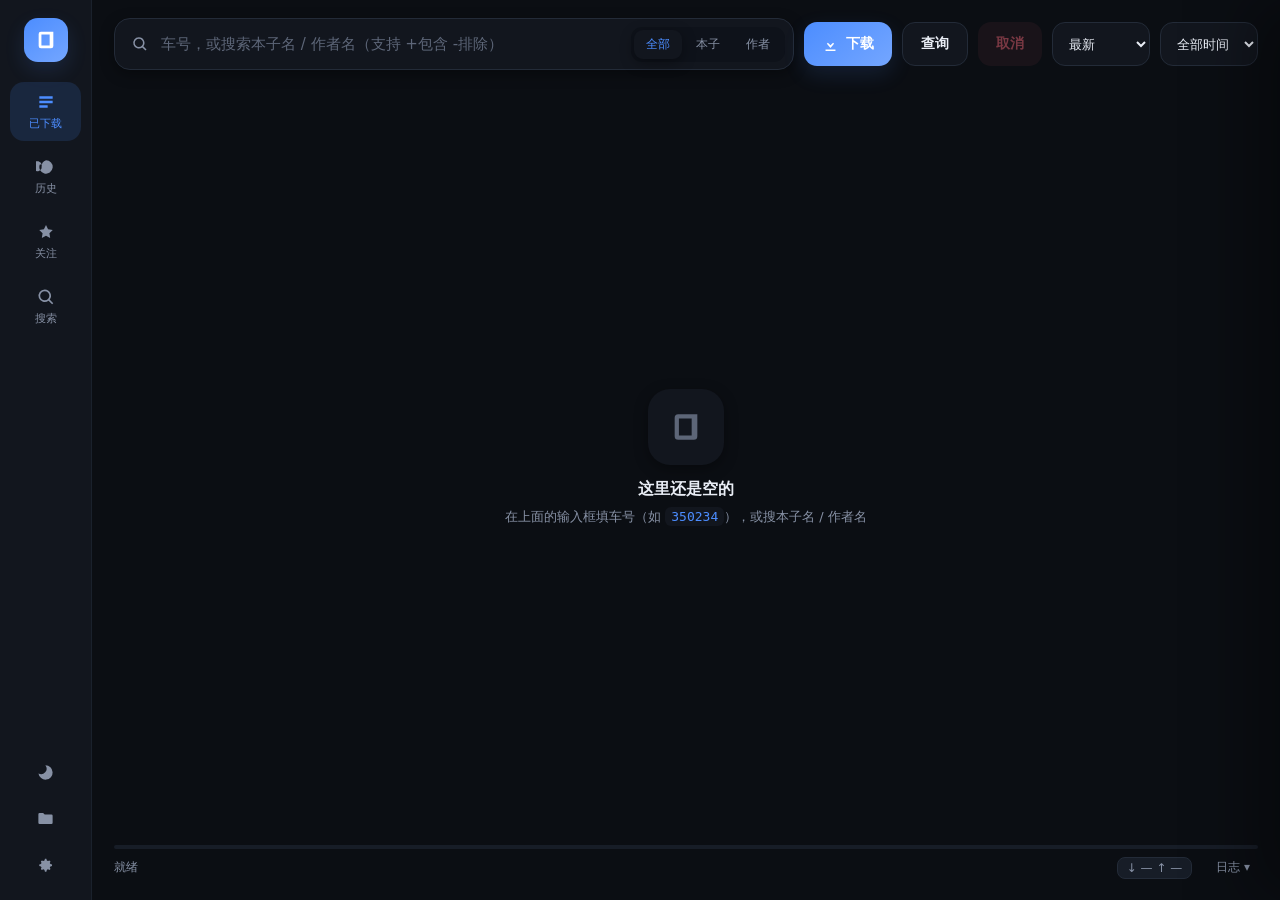
<file: webui/index.html>
<!DOCTYPE html>
<html lang="zh-CN">
<head>
<meta charset="utf-8">
<title>JMComic</title>
<link rel="stylesheet" href="style.css">
</head>
<body data-theme="dark">

<!-- ───────────── 左侧导航 ───────────── -->
<aside class="sidebar">
  <div class="logo" title="JMComic 工具箱">
    <svg viewBox="0 0 24 24" width="22" height="22"><path d="M4 5.5A2.5 2.5 0 0 1 6.5 3H20v15.5A2.5 2.5 0 0 1 17.5 21H6.5A2.5 2.5 0 0 1 4 18.5v-13Zm3 .5v12h9V6H7Z"/></svg>
  </div>

  <nav class="nav">
    <button class="nav-item is-active" data-view="local" title="已下载">
      <svg viewBox="0 0 24 24"><path d="M4 5h16v3H4V5Zm0 5.5h16v3H4v-3ZM4 16h10v3H4v-3Z"/></svg>
      <span>已下载</span>
    </button>
    <button class="nav-item" data-view="history" title="历史">
      <svg viewBox="0 0 24 24"><path d="M12 4a8 8 0 1 1-7.4 5H7a6 6 0 1 0 .3 2.8L10 14v2.2l-3.6-3.6.4-.3A8 8 0 0 1 12 4Zm-1 4h2v5l3.2 1.9-1 1.7L11 14.2V8Z"/></svg>
      <span>历史</span>
    </button>
    <button class="nav-item" data-view="watch" title="关注（追更）">
      <svg viewBox="0 0 24 24"><path d="M12 3.6l2.5 5.1 5.6.8-4 4 .9 5.6-5-2.7-5 2.7.9-5.6-4-4 5.6-.8L12 3.6Z"/></svg>
      <span>关注</span>
    </button>
    <button class="nav-item" data-view="results" title="搜索结果">
      <svg viewBox="0 0 24 24"><path d="M10.5 3a7.5 7.5 0 0 1 5.9 12.1l4.3 4.3-1.4 1.4-4.3-4.3A7.5 7.5 0 1 1 10.5 3Zm0 2a5.5 5.5 0 1 0 0 11 5.5 5.5 0 0 0 0-11Z"/></svg>
      <span>搜索</span>
    </button>
  </nav>

  <div class="sidebar-foot">
    <button id="themeBtn" class="icon-btn" title="切换主题">
      <svg viewBox="0 0 24 24"><path d="M12 3a9 9 0 1 1-8.9 10.3A7 7 0 0 0 12 3Z"/></svg>
    </button>
    <button id="folderBtn" class="icon-btn" title="打开下载文件夹">
      <svg viewBox="0 0 24 24"><path d="M3 6.5A1.5 1.5 0 0 1 4.5 5H9l2 2h8.5A1.5 1.5 0 0 1 21 8.5v9A1.5 1.5 0 0 1 19.5 19h-15A1.5 1.5 0 0 1 3 17.5v-11Z"/></svg>
    </button>
    <button id="netBtn" class="icon-btn" title="网络与登录设置">
      <svg viewBox="0 0 24 24"><path d="M12 8.6a3.4 3.4 0 1 0 0 6.8 3.4 3.4 0 0 0 0-6.8Zm8.2 4.9.1-1.5-2.1-.6a6.5 6.5 0 0 0-.8-1.4l.9-1.9-1.3-1.3-1.9.9a6.5 6.5 0 0 0-1.4-.8l-.6-2.1h-1.8l-.6 2.1a6.5 6.5 0 0 0-1.4.8l-1.9-.9-1.3 1.3.9 1.9a6.5 6.5 0 0 0-.8 1.4l-2.1.6v1.8l2.1.6c.2.5.5 1 .8 1.4l-.9 1.9 1.3 1.3 1.9-.9c.4.3.9.6 1.4.8l.6 2.1h1.8l.6-2.1c.5-.2 1-.5 1.4-.8l1.9.9 1.3-1.3-.9-1.9c.3-.4.6-.9.8-1.4l2.1-.6Z"/></svg>
    </button>
  </div>
</aside>

<!-- ───────────── 主区域 ───────────── -->
<main class="main">
  <header class="topbar">
    <div class="searchbar">
      <svg class="search-icon" viewBox="0 0 24 24"><path d="M10.5 3a7.5 7.5 0 0 1 5.9 12.1l4.3 4.3-1.4 1.4-4.3-4.3A7.5 7.5 0 1 1 10.5 3Zm0 2a5.5 5.5 0 1 0 0 11 5.5 5.5 0 0 0 0-11Z"/></svg>
      <input id="q" type="text" placeholder="车号，或搜索本子名 / 作者名（支持 +包含 -排除）" autocomplete="off" spellcheck="false">
      <div class="seg" id="kindSeg">
        <button class="seg-btn is-active" data-kind="all">全部</button>
        <button class="seg-btn" data-kind="work">本子</button>
        <button class="seg-btn" data-kind="author">作者</button>
      </div>
    </div>
    <button id="downloadBtn" class="btn btn-primary">
      <svg viewBox="0 0 24 24"><path d="M12 3v10.2l3.6-3.6 1.4 1.4L12 17 6.9 11l1.4-1.4L12 13.2V3h0ZM5 19h14v2H5v-2Z"/></svg>
      下载
    </button>
    <button id="queryBtn" class="btn btn-ghost">查询</button>
    <button id="cancelBtn" class="btn btn-danger" disabled>取消</button>
    <select id="sortSel" class="top-select" style="display:none" title="排序">
      <option value="recent">最近下载</option>
      <option value="name">按名称</option>
      <option value="pages">按页数</option>
      <option value="chapters">按话数</option>
      <option value="author">按作者</option>
      <option value="unread">未读优先</option>
    </select>
    <button id="watchCheck" class="btn btn-ghost" style="display:none">检查更新</button>
    <select id="orderSel" class="top-select" title="排序方式">
      <option value="mr">最新</option>
      <option value="mv">最多观看</option>
      <option value="tf">最多点赞</option>
      <option value="mp">最多图片</option>
      <option value="tr">最高评分</option>
      <option value="md">最多评论</option>
    </select>
    <select id="timeSel" class="top-select" title="时间范围">
      <option value="a">全部时间</option>
      <option value="t">今天</option>
      <option value="w">本周</option>
      <option value="m">本月</option>
    </select>
  </header>

  <div id="queueBar" class="queue-bar" style="display:none"></div>

  <!-- 内容：封面网格 / 详情 -->
  <section class="content">
    <div id="grid" class="grid"></div>

    <div id="empty" class="empty">
      <div class="empty-art">
        <svg viewBox="0 0 24 24"><path d="M4 5.5A2.5 2.5 0 0 1 6.5 3H20v15.5A2.5 2.5 0 0 1 17.5 21H6.5A2.5 2.5 0 0 1 4 18.5v-13Zm3 .5v12h9V6H7Z"/></svg>
      </div>
      <p class="empty-title">这里还是空的</p>
      <p class="empty-sub">在上面的输入框填车号（如 <code>350234</code>），或搜本子名 / 作者名</p>
    </div>
  </section>

  <!-- 详情抽屉 -->
  <div id="sheetMask" class="sheet-mask"></div>
  <aside id="sheet" class="sheet">
    <button id="sheetClose" class="sheet-close" title="关闭">✕</button>
    <div class="sheet-cover"><img id="sheetImg" alt=""></div>
    <div class="sheet-info">
      <h2 id="sheetTitle">—</h2>
      <div id="sheetChips" class="chips"></div>
      <div id="sheetTags" class="sheet-tags"></div>
      <div class="sheet-actions">
        <button id="actRead" class="btn btn-primary">▶ 阅读</button>
        <button id="actFolder" class="btn btn-ghost">文件夹</button>
        <button id="actPdf" class="btn btn-ghost">导出 PDF</button>
        <button id="actZip" class="btn btn-ghost">导出 ZIP</button>
        <button id="actDel" class="btn btn-danger">删除</button>
        <button id="actWatch" class="btn btn-ghost">关注</button>
        <button id="actUpdate" class="btn btn-ghost">下载 / 更新</button>
      </div>
    </div>
  </aside>

  <!-- 底部状态 / 日志 -->
  <footer class="statusbar">
    <div class="progress"><div id="progressFill" class="progress-fill"></div></div>
    <div class="status-row">
      <span id="statusText" class="status-text">就绪</span>
      <span id="pctText" class="pct"></span>
      <span id="netSpeed" class="net-speed" title="网络速度">↓ — ↑ —</span>
        <button id="logToggle" class="link-btn">日志 ▾</button>
    </div>
    <div id="logPanel" class="log-panel">
      <div id="logList" class="log-list"></div>
    </div>
  </footer>
</main>

<!-- ───────────── 阅读器（同窗口内联，不弹新窗口） ───────────── -->
<section id="reader" class="reader">
  <header class="reader-bar">
    <button id="rdBack" class="rd-btn rd-back" title="返回（Esc）">← 返回</button>
    <span id="rdTitle" class="rd-title"></span>
    <div class="rd-tools">
      <select id="rdChapter" class="rd-select" title="切换章节"></select>
      <button id="rdMode" class="rd-btn" title="单页 / 滚动">单页</button>
      <button id="rdZoomOut" class="rd-btn" title="缩小（Ctrl+滚轮）">−</button>
      <span id="rdZoomTxt" class="rd-zoom">100%</span>
      <button id="rdZoomIn" class="rd-btn" title="放大（Ctrl+滚轮）">＋</button>
      <select id="rdFitMode" class="rd-select" title="适应方式"><option value="contain">适应</option><option value="width">宽度</option><option value="height">高度</option></select>
      <button id="rdZoomFit" class="rd-btn" title="适应窗口（0）">适应</button>
      <button id="rdTheme" class="rd-btn rd-theme" title="切换主题">主题</button>
    </div>
    <span id="rdPage" class="rd-page">0 / 0</span>
  </header>
  <div id="rdView" class="reader-view">
    <div id="rdCanvas" class="reader-canvas"><img id="rdImg" alt="" draggable="false"><img id="rdImg2" alt="" draggable="false" style="display:none"></div>
  </div>
  <div id="rdScroll" class="reader-scroll"></div>
</section>

<div id="toasts" class="toasts"></div>
<div id="netModal" class="modal" aria-hidden="true">
  <div class="modal-card">
    <div class="modal-head">
      <b>网络与登录</b>
      <button id="netClose" class="icon-btn" title="关闭">✕</button>
    </div>
    <div class="modal-body">
      <label class="fld"><span>代理地址（可选）</span>
        <input id="netProxy" placeholder="http://127.0.0.1:7890"></label>
      <label class="fld"><span>站点域名（可选，留空自动）</span>
        <input id="netDomain" placeholder="例如 www.cdnhjk.net"></label>
      <div class="fld-row">
        <label class="fld"><span>用户名</span>
          <input id="netUser" placeholder="登录账号" autocomplete="off"></label>
        <label class="fld"><span>密码（留空不修改）</span>
          <input id="netPass" type="password" placeholder="留空则不改"></label>
      </div>
      <label class="fld"><span>Cookie（可整串粘贴，自动解析）</span>
        <textarea id="netCookie" rows="3" placeholder="AVS=...; yp_uid=..."></textarea></label>
      <div id="netStatus" class="net-status">未测试</div>
      <div class="modal-actions">
        <button id="netTest" class="btn btn-ghost">测试连接</button>
        <button id="netSave" class="btn primary">保存</button>
      </div>
    </div>
  </div>
</div>


<script src="app.js"></script>
</body>
</html>
</file>
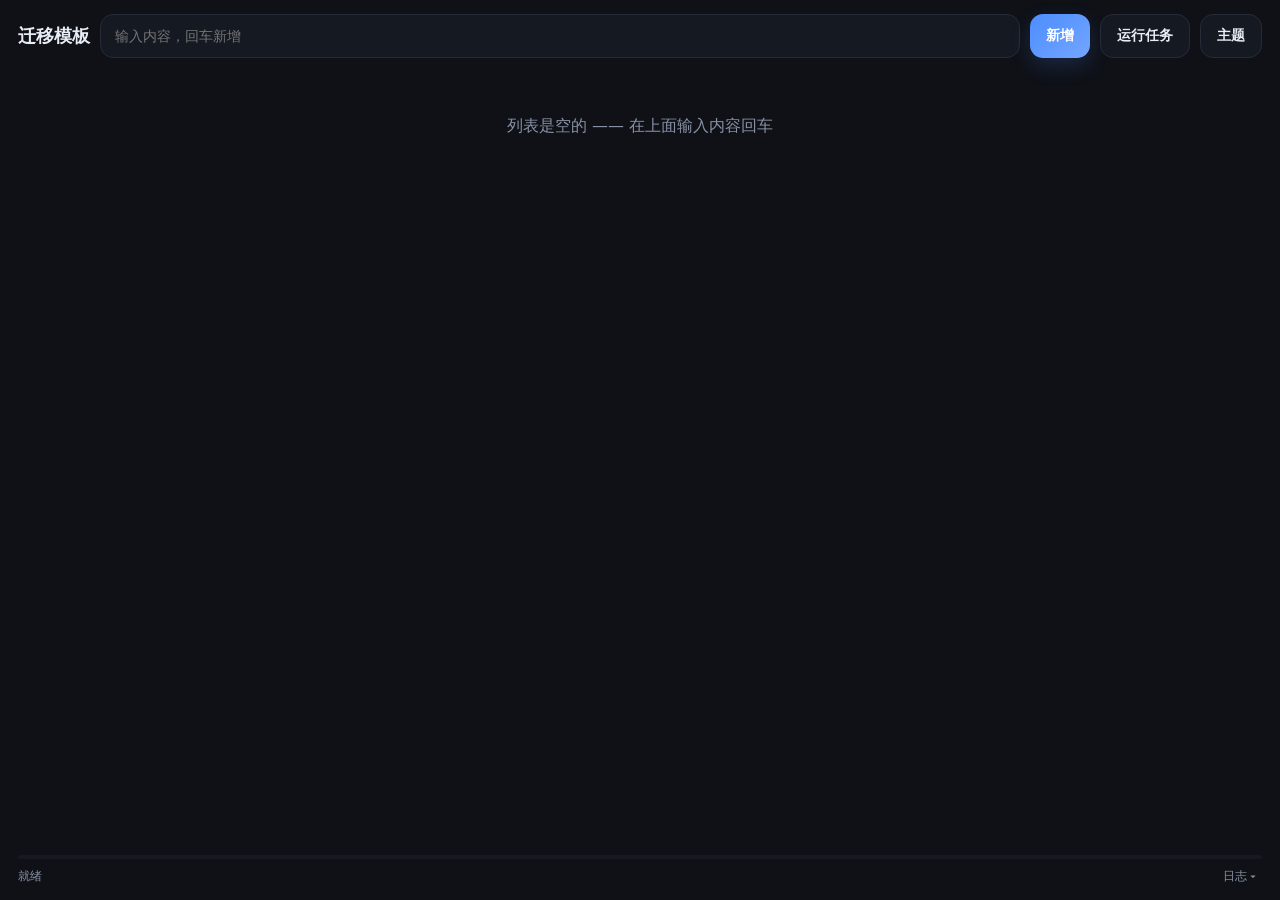
<file: docs/webui-template/webui/index.html>
<!DOCTYPE html>
<html lang="zh-CN">
<head>
<meta charset="utf-8">
<title>迁移模板示例</title>
<link rel="stylesheet" href="style.css">
</head>
<body data-theme="dark">
  <header class="topbar">
    <b class="brand">迁移模板</b>
    <input id="q" placeholder="输入内容，回车新增">
    <button id="addBtn" class="btn primary">新增</button>
    <button id="runBtn" class="btn ghost">运行任务</button>
    <button id="themeBtn" class="btn ghost">主题</button>
  </header>

  <main class="content">
    <div id="list" class="list"></div>
    <div id="empty" class="empty">列表是空的 —— 在上面输入内容回车</div>
  </main>

  <footer class="statusbar">
    <div class="progress"><i id="bar"></i></div>
    <div class="row">
      <span id="status">就绪</span>
      <button id="logBtn" class="link">日志 ▾</button>
    </div>
    <div id="logPanel" class="log-panel"><div id="logList" class="log-list"></div></div>
  </footer>

  <div id="toasts" class="toasts"></div>
  <script src="app.js"></script>
</body>
</html>
</file>
<file: webui/style.css>
/* ============================================================
   JMComic 桌面端（WebView2）
   设计语言：深色卡片 + 大圆角 + 柔和阴影 + 强调色点缀
   ============================================================ */

/* ---------- 主题变量 ---------- */
:root,
body[data-theme="dark"] {
  --bg: #0b0e13;
  --panel: #12161e;
  --panel-2: #171d27;
  --card: #161b24;
  --field: #0e121a;
  --line: #232b38;
  --line-soft: #1a212c;
  --text: #e9edf5;
  --muted: #8791a5;
  --dim: #5d6678;
  --accent: #4c8dff;
  --accent-2: #74a6ff;
  --accent-soft: rgba(76, 141, 255, .14);
  --green: #35c46a;
  --red: #ff6b7d;
  --red-soft: rgba(255, 107, 125, .13);
  --shadow: 0 12px 34px rgba(0, 0, 0, .5);
  --shadow-sm: 0 4px 14px rgba(0, 0, 0, .35);
  --cover-bg: #0e121a;
}

body[data-theme="light"] {
  --bg: #eef1f6;
  --panel: #ffffff;
  --panel-2: #f6f8fb;
  --card: #ffffff;
  --field: #ffffff;
  --line: #e2e7f0;
  --line-soft: #edf0f6;
  --text: #131a26;
  --muted: #5f6a7d;
  --dim: #98a1b0;
  --accent: #2f6fed;
  --accent-2: #5d92f5;
  --accent-soft: rgba(47, 111, 237, .1);
  --green: #12a06a;
  --red: #dc3a52;
  --red-soft: rgba(220, 58, 82, .08);
  --shadow: 0 14px 34px rgba(23, 38, 63, .14);
  --shadow-sm: 0 4px 14px rgba(23, 38, 63, .1);
  --cover-bg: #eef1f6;
}

body[data-theme="neon"] {
  --bg: #07050f;
  --panel: #100b1e;
  --panel-2: #151029;
  --card: #150e28;
  --field: #0b0818;
  --line: #2f2352;
  --line-soft: #221838;
  --text: #ece7ff;
  --muted: #9a8dc4;
  --dim: #6b5f92;
  --accent: #b06bff;
  --accent-2: #d29bff;
  --accent-soft: rgba(176, 107, 255, .16);
  --green: #2ff0c0;
  --red: #ff5c9d;
  --red-soft: rgba(255, 92, 157, .14);
  --shadow: 0 14px 38px rgba(40, 0, 80, .55);
  --shadow-sm: 0 4px 16px rgba(40, 0, 80, .45);
  --cover-bg: #0b0818;
}

body[data-theme="sakura"] {
  --bg: #fbf3f5;
  --panel: #fffafb;
  --panel-2: #fdf0f4;
  --card: #fffafb;
  --field: #fffdfd;
  --line: #f2d8e0;
  --line-soft: #f8e7ec;
  --text: #3a2830;
  --muted: #96707f;
  --dim: #bf9aa9;
  --accent: #e84f7a;
  --accent-2: #f27c9d;
  --accent-soft: rgba(232, 79, 122, .1);
  --green: #2fa46e;
  --red: #d9425c;
  --red-soft: rgba(217, 66, 92, .09);
  --shadow: 0 14px 34px rgba(180, 90, 115, .16);
  --shadow-sm: 0 4px 14px rgba(180, 90, 115, .12);
  --cover-bg: #fdf0f4;
}

/* 跟随系统：浅色系统时切到 light 变量组 */
@media (prefers-color-scheme: light) {
  body[data-theme="follow"] {
    --bg: #eef1f6;
    --panel: #ffffff;
    --panel-2: #f6f8fb;
    --card: #ffffff;
    --field: #ffffff;
    --line: #e2e7f0;
    --line-soft: #edf0f6;
    --text: #131a26;
    --muted: #5f6a7d;
    --dim: #98a1b0;
    --accent: #2f6fed;
    --accent-2: #5d92f5;
    --accent-soft: rgba(47, 111, 237, .1);
    --green: #12a06a;
    --red: #dc3a52;
    --red-soft: rgba(220, 58, 82, .08);
    --shadow: 0 14px 34px rgba(23, 38, 63, .14);
    --shadow-sm: 0 4px 14px rgba(23, 38, 63, .1);
    --cover-bg: #eef1f6;
  }
}
@media (prefers-color-scheme: dark) {
  body[data-theme="follow"] {
    --bg: #0b0e13;
    --panel: #12161e;
    --panel-2: #171d27;
    --card: #161b24;
    --field: #0e121a;
    --line: #232b38;
    --line-soft: #1a212c;
    --text: #e9edf5;
    --muted: #8791a5;
    --dim: #5d6678;
    --accent: #4c8dff;
    --accent-2: #74a6ff;
    --accent-soft: rgba(76, 141, 255, .14);
    --green: #35c46a;
    --red: #ff6b7d;
    --red-soft: rgba(255, 107, 125, .13);
    --shadow: 0 12px 34px rgba(0, 0, 0, .5);
    --shadow-sm: 0 4px 14px rgba(0, 0, 0, .35);
    --cover-bg: #0e121a;
  }
}

/* ---------- 基础 ---------- */
* { box-sizing: border-box; }
html, body { height: 100%; margin: 0; }
body {
  display: grid;
  grid-template-columns: 92px 1fr;
  background: var(--bg);
  color: var(--text);
  font-family: "Segoe UI Variable Display", "Microsoft YaHei UI", "Segoe UI", system-ui, sans-serif;
  font-size: 14px;
  overflow: hidden;
  transition: background .28s ease, color .28s ease;
  -webkit-font-smoothing: antialiased;
}
svg { fill: currentColor; }
button { font-family: inherit; }
::-webkit-scrollbar { width: 10px; height: 10px; }
::-webkit-scrollbar-thumb {
  background: var(--line); border-radius: 8px; border: 2px solid transparent;
  background-clip: content-box;
}
::-webkit-scrollbar-thumb:hover { background: var(--dim); background-clip: content-box; }
::-webkit-scrollbar-track { background: transparent; }

/* ---------- 侧边栏 ---------- */
.sidebar {
  display: flex; flex-direction: column; align-items: center;
  gap: 8px; padding: 18px 10px 16px;
  background: var(--panel);
  border-right: 1px solid var(--line-soft);
  transition: background .28s ease, border-color .28s ease;
}
.logo {
  width: 44px; height: 44px; border-radius: 14px;
  display: grid; place-items: center;
  background: linear-gradient(145deg, var(--accent), var(--accent-2));
  color: #fff; box-shadow: 0 8px 20px var(--accent-soft);
  margin-bottom: 12px;
}
.nav { display: flex; flex-direction: column; gap: 6px; width: 100%; }
.nav-item {
  display: flex; flex-direction: column; align-items: center; gap: 4px;
  padding: 10px 4px; border: 0; border-radius: 14px;
  background: transparent; color: var(--muted);
  font-size: 11px; cursor: pointer;
  transition: background .18s, color .18s, transform .18s;
}
.nav-item svg { width: 20px; height: 20px; }
.nav-item:hover { background: var(--panel-2); color: var(--text); transform: translateY(-1px); }
.nav-item.is-active { background: var(--accent-soft); color: var(--accent); }
.sidebar-foot { margin-top: auto; display: flex; flex-direction: column; gap: 6px; }
.icon-btn {
  width: 40px; height: 40px; border: 0; border-radius: 12px;
  display: grid; place-items: center;
  background: transparent; color: var(--muted); cursor: pointer;
  transition: background .18s, color .18s, transform .18s;
}
.icon-btn svg { width: 19px; height: 19px; }
.icon-btn:hover { background: var(--panel-2); color: var(--accent); transform: translateY(-1px); }

/* ---------- 主区 ---------- */
.main {
  display: grid; grid-template-rows: auto 1fr auto;
  gap: 14px; padding: 18px 22px 14px; min-width: 0; min-height: 0;
}

/* 顶部搜索 */
.topbar { display: flex; align-items: center; gap: 10px; }
.searchbar {
  flex: 1; display: flex; align-items: center; gap: 10px;
  height: 52px; padding: 0 8px 0 16px;
  background: var(--panel); border: 1px solid var(--line);
  border-radius: 16px; box-shadow: var(--shadow-sm);
  transition: border-color .2s, box-shadow .2s, background .28s;
}
.searchbar:focus-within {
  border-color: var(--accent);
  box-shadow: 0 0 0 4px var(--accent-soft), var(--shadow-sm);
}
.search-icon { width: 18px; height: 18px; color: var(--muted); flex: none; }
#q {
  flex: 1; min-width: 0; border: 0; outline: 0; background: transparent;
  color: var(--text); font-size: 15px; font-family: inherit;
}
#q::placeholder { color: var(--dim); }
.seg {
  display: flex; gap: 2px; padding: 3px;
  background: var(--field); border-radius: 11px; flex: none;
}
.seg-btn {
  border: 0; background: transparent; color: var(--muted);
  font-size: 12px; padding: 6px 12px; border-radius: 9px; cursor: pointer;
  transition: background .18s, color .18s;
}
.seg-btn:hover { color: var(--text); }
.seg-btn.is-active { background: var(--panel); color: var(--accent); box-shadow: var(--shadow-sm); }

/* 按钮 */
.btn {
  display: inline-flex; align-items: center; gap: 7px;
  height: 44px; padding: 0 18px; border: 0; border-radius: 13px;
  font-size: 14px; font-weight: 600; cursor: pointer;
  transition: transform .16s, background .18s, box-shadow .18s, opacity .18s;
}
.btn svg { width: 17px; height: 17px; }
.btn:active { transform: scale(.97); }
.btn:disabled { opacity: .45; cursor: default; }
.btn-primary {
  background: linear-gradient(140deg, var(--accent), var(--accent-2));
  color: #fff; box-shadow: 0 8px 22px var(--accent-soft);
}
.btn-primary:hover:not(:disabled) { transform: translateY(-1px); box-shadow: 0 12px 26px var(--accent-soft); }
.btn-ghost { background: var(--panel); color: var(--text); border: 1px solid var(--line); }
.btn-ghost:hover:not(:disabled) { background: var(--panel-2); border-color: var(--dim); }
.btn-danger { background: var(--red-soft); color: var(--red); }
.btn-danger:hover:not(:disabled) { background: var(--red); color: #fff; }

/* ---------- 内容区 ---------- */
.content { position: relative; min-height: 0; overflow-y: auto; padding: 2px 2px 12px; }
.grid {
  display: grid; gap: 18px;
  grid-template-columns: repeat(auto-fill, minmax(152px, 1fr));
}
.card {
  position: relative; border: 0; padding: 0; text-align: left;
  background: transparent; color: inherit; cursor: pointer;
  animation: cardIn .34s cubic-bezier(.2, .7, .2, 1) both;
}
@keyframes cardIn { from { opacity: 0; transform: translateY(10px); } to { opacity: 1; transform: none; } }
.card .cover {
  position: relative; aspect-ratio: 3 / 4; overflow: hidden;
  border-radius: 16px; background: var(--cover-bg);
  box-shadow: var(--shadow-sm);
  transition: transform .22s cubic-bezier(.2, .7, .2, 1), box-shadow .22s;
}
.card .cover img { width: 100%; height: 100%; object-fit: cover; display: block; }
.card .cover::after {
  content: ""; position: absolute; inset: 0;
  background: linear-gradient(180deg, transparent 55%, rgba(0, 0, 0, .55));
  opacity: 0; transition: opacity .22s;
}
.card:hover .cover { transform: translateY(-4px) scale(1.015); box-shadow: var(--shadow); }
.card:hover .cover::after { opacity: 1; }
.card .badge {
  position: absolute; top: 8px; left: 8px; z-index: 2;
  padding: 3px 8px; border-radius: 8px;
  background: rgba(0, 0, 0, .55); color: #fff;
  font-size: 11px; backdrop-filter: blur(6px);
}
.card .title {
  margin: 9px 2px 0; font-size: 13px; font-weight: 600; line-height: 1.35;
  display: -webkit-box; -webkit-line-clamp: 2; -webkit-box-orient: vertical; overflow: hidden;
}
.card .meta { margin: 4px 2px 0; font-size: 11.5px; color: var(--muted); }

/* 空状态 */
.empty { position: absolute; inset: 0; display: grid; place-content: center; justify-items: center; gap: 8px; text-align: center; }
.empty-art {
  width: 76px; height: 76px; border-radius: 22px; display: grid; place-items: center;
  background: var(--panel); color: var(--dim); margin-bottom: 6px; box-shadow: var(--shadow-sm);
}
.empty-art svg { width: 34px; height: 34px; }
.empty-title { margin: 0; font-size: 16px; font-weight: 600; }
.empty-sub { margin: 0; color: var(--muted); font-size: 13px; }
.empty code { background: var(--panel); padding: 2px 6px; border-radius: 6px; color: var(--accent); }

/* ---------- 详情抽屉 ---------- */
.sheet-mask {
  position: fixed; inset: 0; background: rgba(4, 6, 10, .55);
  opacity: 0; pointer-events: none; transition: opacity .26s; z-index: 40;
  backdrop-filter: blur(2px);
}
.sheet-mask.on { opacity: 1; pointer-events: auto; }
.sheet {
  position: fixed; z-index: 41; right: 0; top: 0; bottom: 0;
  width: min(720px, 68vw); display: flex; gap: 20px; padding: 30px 26px;
  background: var(--panel); border-left: 1px solid var(--line);
  box-shadow: -30px 0 60px rgba(0, 0, 0, .35);
  transform: translateX(100%);
  transition: transform .32s cubic-bezier(.2, .7, .2, 1);
}
.sheet.on { transform: none; }
.sheet-close {
  position: absolute; top: 14px; right: 16px;
  width: 34px; height: 34px; border: 0; border-radius: 11px;
  background: var(--panel-2); color: var(--muted); font-size: 14px; cursor: pointer;
  transition: background .18s, color .18s;
}
.sheet-close:hover { background: var(--red-soft); color: var(--red); }
.sheet-cover {
  flex: none; width: 220px; align-self: flex-start;
  aspect-ratio: 3 / 4; border-radius: 18px; overflow: hidden;
  background: var(--cover-bg); box-shadow: var(--shadow);
}
.sheet-cover img { width: 100%; height: 100%; object-fit: cover; display: block; }
.sheet-info { flex: 1; min-width: 0; padding-top: 6px; }
.sheet-info h2 { margin: 0 0 12px; font-size: 22px; line-height: 1.35; font-weight: 700; padding-right: 40px; }
.chips { display: flex; flex-wrap: wrap; gap: 8px; }
.chip {
  padding: 5px 11px; border-radius: 10px; font-size: 12px;
  background: var(--panel-2); color: var(--muted);
}
.chip.accent { background: var(--accent-soft); color: var(--accent); }
.sheet-tags { margin-top: 12px; color: var(--muted); font-size: 13px; line-height: 1.6; }
.sheet-actions { display: flex; flex-wrap: wrap; gap: 9px; margin-top: 22px; }
.sheet-actions .btn { height: 40px; padding: 0 15px; font-size: 13px; }

/* ---------- 底部状态 ---------- */
.statusbar { display: flex; flex-direction: column; gap: 7px; }
.progress { height: 4px; border-radius: 4px; background: var(--panel-2); overflow: hidden; }
.progress-fill {
  height: 100%; width: 0%;
  background: linear-gradient(90deg, var(--accent), var(--accent-2));
  border-radius: 4px;
  transition: width .28s cubic-bezier(.2, .7, .2, 1);
}
.status-row { display: flex; align-items: center; gap: 12px; font-size: 12px; color: var(--muted); }
.status-text { flex: 1; overflow: hidden; text-overflow: ellipsis; white-space: nowrap; }
.pct { color: var(--accent); font-weight: 600; }
.link-btn {
  border: 0; background: transparent; color: var(--muted);
  font-size: 12px; cursor: pointer; padding: 3px 8px; border-radius: 8px;
  transition: background .18s, color .18s;
}
.link-btn:hover { background: var(--panel-2); color: var(--text); }
.log-panel {
  max-height: 0; overflow: hidden; border-radius: 14px;
  transition: max-height .3s cubic-bezier(.2, .7, .2, 1), margin .3s;
}
.log-panel.on { max-height: 190px; }
.log-list {
  max-height: 190px; overflow-y: auto; padding: 12px 14px;
  background: var(--field); border: 1px solid var(--line-soft);
  border-radius: 14px; font-family: "Cascadia Mono", Consolas, monospace;
  font-size: 12px; line-height: 1.65; color: var(--muted);
}
.log-list .t { color: var(--dim); margin-right: 8px; }
.log-list .ok { color: var(--green); }
.log-list .err { color: var(--red); }
.log-list .warn { color: #e8c05a; }

/* ---------- Toast ---------- */
.toasts { position: fixed; right: 22px; bottom: 22px; z-index: 60; display: flex; flex-direction: column; gap: 10px; align-items: flex-end; }
.toast {
  padding: 12px 16px; border-radius: 14px; font-size: 13px;
  background: var(--panel); color: var(--text);
  border: 1px solid var(--line); box-shadow: var(--shadow);
  animation: toastIn .3s cubic-bezier(.2, .7, .2, 1);
}
.toast.ok { border-color: var(--accent); }
.toast.err { border-color: var(--red); }
.toast.out { animation: toastOut .28s ease forwards; }
@keyframes toastIn { from { opacity: 0; transform: translateY(14px) scale(.98); } to { opacity: 1; transform: none; } }
@keyframes toastOut { to { opacity: 0; transform: translateY(10px) scale(.98); } }

/* 加载中的骨架 */
.skeleton { border-radius: 16px; background: linear-gradient(100deg, var(--panel) 30%, var(--panel-2) 50%, var(--panel) 70%); background-size: 200% 100%; animation: shimmer 1.2s infinite; }
@keyframes shimmer { to { background-position: -200% 0; } }

/* ============================================================
   阅读器
   ============================================================ */
.reader {
  position: fixed; inset: 0; z-index: 80;
  display: grid; grid-template-rows: auto 1fr;
  background: #07090d;
  opacity: 0; pointer-events: none;
  transition: opacity .24s ease;
}
.reader.on { opacity: 1; pointer-events: auto; }
.reader-bar {
  display: flex; align-items: center; gap: 14px;
  padding: 12px 18px; background: rgba(10, 12, 17, .92);
  border-bottom: 1px solid rgba(255, 255, 255, .07);
  backdrop-filter: blur(10px);
}
.rd-close {
  width: 34px; height: 34px; border: 0; border-radius: 11px;
  background: rgba(255, 255, 255, .06); color: #cfd6e4; cursor: pointer;
  transition: background .18s, color .18s;
}
.rd-close:hover { background: rgba(255, 107, 125, .18); color: #ff8fa0; }
.rd-title { flex: 1; min-width: 0; color: #e9edf5; font-size: 14px; font-weight: 600;
  overflow: hidden; text-overflow: ellipsis; white-space: nowrap; }
.rd-tools { display: flex; align-items: center; gap: 6px; }
.rd-btn {
  height: 30px; padding: 0 11px; border: 0; border-radius: 9px;
  background: rgba(255, 255, 255, .06); color: #cfd6e4;
  font-size: 12px; cursor: pointer; transition: background .16s, color .16s;
}
.rd-btn:hover { background: rgba(255, 255, 255, .13); color: #fff; }
.rd-btn.is-active { background: rgba(76, 141, 255, .25); color: #9dc0ff; }
.rd-zoom { min-width: 44px; text-align: center; color: #8b94a7; font-size: 12px; }
.rd-select {
  height: 30px; border: 0; border-radius: 9px; padding: 0 8px;
  background: rgba(255, 255, 255, .06); color: #cfd6e4; font-size: 12px;
  max-width: 220px; cursor: pointer;
}
.rd-page { color: #8b94a7; font-size: 12px; font-variant-numeric: tabular-nums; min-width: 74px; text-align: right; }

.reader-stage {
  display: grid; place-items: center; overflow: hidden;
  cursor: grab; padding: 10px;
}
.reader-stage.dragging { cursor: grabbing; }
.reader-stage img {
  max-width: 100%; max-height: 100%;
  transform-origin: center center;
  transition: transform .12s linear;
  user-select: none; -webkit-user-drag: none;
  opacity: 1;
}
.reader-stage img.fade { animation: pageFade .18s ease; }
@keyframes pageFade { from { opacity: .25; } to { opacity: 1; } }

.reader-scroll {
  display: none; overflow-y: auto; padding: 0 0 24px;
  scroll-behavior: smooth;
}
.reader-scroll.on { display: block; }
.reader-scroll img { display: block; width: 100%; max-width: 1100px; margin: 0 auto; }
.reader.scrollmode .reader-stage { display: none; }

/* ============================================================
   阅读器 2：同窗口内联视图（不再是全屏浮层）
   图片用显式像素尺寸 = 自然尺寸 × 适应比例 × 缩放；滚动容器负责平移
   ============================================================ */
.content.reading .grid,
.content.reading .empty { display: none !important; }
.reader {
  position: absolute; inset: 0; z-index: 5;
  display: none; flex-direction: column;
  background: var(--bg); border-radius: 14px; overflow: hidden;
}
.reader.on { display: flex; }
.reader-bar {
  display: flex; align-items: center; gap: 12px;
  padding: 10px 12px; background: var(--panel);
  border-bottom: 1px solid var(--line-soft); border-radius: 14px 14px 0 0;
}
.rd-back { font-weight: 600; }
.reader-view {
  flex: 1; min-height: 0; overflow: auto;
  display: flex; background: var(--field);
  scrollbar-gutter: stable;
}
.reader-canvas {
  margin: auto; display: flex; align-items: flex-start; justify-content: center;
  min-width: 100%; min-height: 100%; padding: 8px;
}
.reader-canvas img {
  display: block; max-width: none; max-height: none;
  user-select: none; -webkit-user-drag: none;
  border-radius: 6px; box-shadow: var(--shadow-sm);
}
.reader-canvas img.zoomed { cursor: grab; }
.reader-canvas img.dragging { cursor: grabbing; }
.reader-scroll { display: none; flex: 1; min-height: 0; overflow-y: auto; padding: 8px 0 24px; }
.reader-scroll.on { display: block; }
.reader-scroll img { display: block; width: 100%; max-width: 1000px; margin: 0 auto 6px; border-radius: 6px; }
.reader.scrollmode .reader-view { display: none; }

/* 阅读器配色跟随主题（浅色主题下不能再用浅灰字） */
.reader-bar { background: var(--panel); border-bottom: 1px solid var(--line-soft); }
.rd-title { color: var(--text); }
.rd-btn { background: var(--panel-2); color: var(--text); }
.rd-btn:hover { background: var(--accent-soft); color: var(--accent); }
.rd-back { background: var(--accent-soft); color: var(--accent); font-weight: 700; }
.rd-zoom, .rd-page { color: var(--muted); }
.rd-select { background: var(--panel-2); color: var(--text); border: 1px solid var(--line); }

/* 滚动模式：每页完整放进视口（不再按宽度铺满导致看不全） */
.reader-scroll { padding: 10px 0 16px; }
.reader-scroll img {
  display: block; width: auto; height: auto;
  max-width: calc(100% - 24px);
  max-height: calc(100vh - 132px);
  margin: 0 auto 10px;
  box-shadow: var(--shadow-sm);
}
/* 阅读器里也能切主题 */
.rd-theme { background: var(--accent-soft); color: var(--accent); }

/* 滚动模式也支持缩放：图片尺寸 = 适应视口 × --rz */
.reader-scroll { --rz: 1; overflow: auto; }
.reader-scroll img {
  max-width: calc((100% - 24px) * var(--rz));
  max-height: calc((100vh - 132px) * var(--rz));
}


/* ---------- 追更 / 库管理 ---------- */
.badge.prog { left: auto; right: 8px; background: rgba(76, 141, 255, .78); }
.top-select {
  height: 44px; padding: 0 12px; border-radius: 13px;
  background: var(--panel); color: var(--text);
  border: 1px solid var(--line); font-size: 13px; cursor: pointer;
}
.nav-item[data-view="watch"] .badge-dot {
  position: absolute; width: 7px; height: 7px; border-radius: 50%;
  background: var(--red); transform: translate(14px, -12px);
}


/* 双页模式：两张图并排 */
.reader-canvas.double { gap: 8px; }
.reader-canvas.double img { flex: none; }


/* ---------- 下载队列条 ---------- */
.queue-bar {
  display: flex; flex-wrap: wrap; align-items: center; gap: 8px;
  padding: 8px 12px; margin: 0 0 2px;
  background: var(--panel); border: 1px solid var(--line);
  border-radius: 12px; font-size: 12px; color: var(--muted);
}
.queue-bar .q-item {
  padding: 3px 9px; border-radius: 8px; background: var(--panel-2);
  max-width: 260px; overflow: hidden; text-overflow: ellipsis; white-space: nowrap;
}
.queue-bar .q-now { background: var(--accent-soft); color: var(--accent); }


/* 关注有新作品的导航红点 */
.nav-item { position: relative; }
.nav-item .nav-dot {
  position: absolute; top: 8px; right: 14px;
  width: 8px; height: 8px; border-radius: 50%;
  background: var(--red); box-shadow: 0 0 0 2px var(--panel);
}


/* 搜索卡片上的标签行 */
.card .meta2 {
  margin: 2px 2px 0; font-size: 11px; color: var(--dim);
  display: -webkit-box; -webkit-line-clamp: 2; -webkit-box-orient: vertical;
  overflow: hidden;
}


/* 详情面板：标签胶囊行 / 简介 */
#sheetTags .chip-row { display: flex; flex-wrap: wrap; gap: 8px; }
#sheetTags .desc {
  margin-top: 12px; color: var(--muted); font-size: 13px; line-height: 1.65;
  max-height: 150px; overflow-y: auto; white-space: pre-wrap;
}
#sheetTags .muted { color: var(--dim); font-size: 12px; }


/* 封面占位：首字 + 渐变 */
.card .cover-ph {
  position: absolute; inset: 0; display: flex; align-items: center; justify-content: center;
  font-size: 44px; font-weight: 700; color: rgba(255, 255, 255, .92);
  background: linear-gradient(140deg, #4C8DFF 0%, #8B5CF6 100%);
  letter-spacing: 2px; user-select: none;
}


/* ---------- 设置弹窗 ---------- */
.modal {
  position: fixed; inset: 0; display: none; align-items: center; justify-content: center;
  background: rgba(6, 8, 16, .55); backdrop-filter: blur(6px); z-index: 90;
}
.modal.on { display: flex; }
.modal-card {
  width: min(560px, 92vw); max-height: 86vh; overflow-y: auto;
  background: var(--panel); border: 1px solid var(--line);
  border-radius: 18px; box-shadow: var(--shadow);
  animation: modalIn .22s cubic-bezier(.2, .7, .2, 1);
}
@keyframes modalIn { from { opacity: 0; transform: translateY(10px) scale(.98); } }
.modal-head {
  display: flex; align-items: center; justify-content: space-between;
  padding: 16px 18px 10px; border-bottom: 1px solid var(--line); font-size: 15px;
}
.modal-body { padding: 14px 18px 18px; display: flex; flex-direction: column; gap: 12px; }
.fld { display: flex; flex-direction: column; gap: 6px; font-size: 12px; color: var(--muted); }
.fld input, .fld textarea {
  width: 100%; padding: 10px 12px; border-radius: 11px; font-size: 13px;
  background: var(--panel-2); color: var(--text); border: 1px solid var(--line);
  outline: 0; resize: vertical; font-family: inherit;
}
.fld input:focus, .fld textarea:focus { border-color: var(--accent); box-shadow: 0 0 0 3px rgba(76,141,255,.14); }
.fld-row { display: flex; gap: 10px; }
.fld-row .fld { flex: 1; }
.net-status {
  padding: 9px 12px; border-radius: 10px; font-size: 12px;
  background: var(--panel-2); color: var(--muted); border: 1px solid var(--line);
}
.net-status.ok { color: #48d98b; border-color: rgba(72,217,139,.45); }
.net-status.err { color: #ff7b8a; border-color: rgba(255,123,138,.45); }
.modal-actions { display: flex; justify-content: flex-end; gap: 10px; margin-top: 4px; }

/* 状态栏网速 */
.net-speed {
  font-variant-numeric: tabular-nums;
  font-size: 12px; color: var(--muted);
  padding: 3px 9px; border-radius: 8px;
  background: var(--panel-2); border: 1px solid var(--line);
  margin-right: 4px; white-space: nowrap;
}
</file>
<file: docs/webui-template/webui/style.css>
/* 设计 token：换主题 = 换这一组变量 */
:root, body[data-theme="dark"] {
  --bg: #0f1117; --panel: #151922; --card: #171b24;
  --line: #252b38; --text: #e8ecf4; --muted: #8791a5;
  --accent: #4c8dff; --accent-2: #74a6ff;
  --radius: 14px; --shadow: 0 12px 30px rgba(0, 0, 0, .45);
}
body[data-theme="light"] {
  --bg: #eef1f6; --panel: #ffffff; --card: #ffffff;
  --line: #e2e7f0; --text: #131a26; --muted: #5f6a7d;
  --accent: #2f6fed; --accent-2: #5d92f5;
  --shadow: 0 12px 30px rgba(23, 38, 63, .14);
}

* { box-sizing: border-box; }
html, body { height: 100%; margin: 0; }
body {
  display: flex; flex-direction: column;
  background: var(--bg); color: var(--text);
  font-family: "Segoe UI Variable Display", "Microsoft YaHei UI", system-ui, sans-serif;
  transition: background .25s, color .25s;
}

/* 顶栏 */
.topbar {
  display: flex; align-items: center; gap: 10px;
  padding: 14px 18px;
}
.brand { font-size: 18px; }
#q {
  flex: 1; height: 44px; padding: 0 14px;
  border: 1px solid var(--line); border-radius: 13px;
  background: var(--panel); color: var(--text); font-size: 14px; outline: 0;
  transition: border-color .18s, box-shadow .18s;
}
#q:focus { border-color: var(--accent); box-shadow: 0 0 0 4px rgba(76, 141, 255, .15); }

/* 按钮 */
.btn {
  height: 44px; padding: 0 16px; border: 0; border-radius: 13px;
  font-size: 14px; font-weight: 600; cursor: pointer;
  transition: transform .15s, background .18s, box-shadow .18s;
}
.btn:active { transform: scale(.97); }
.btn.primary { background: linear-gradient(140deg, var(--accent), var(--accent-2)); color: #fff;
  box-shadow: 0 8px 20px rgba(76, 141, 255, .18); }
.btn.primary:hover { transform: translateY(-1px); }
.btn.ghost { background: var(--panel); color: var(--text); border: 1px solid var(--line); }
.btn.ghost:hover { border-color: var(--accent); color: var(--accent); }

/* 列表 */
.content { flex: 1; min-height: 0; overflow-y: auto; padding: 4px 18px 12px; }
.list { display: flex; flex-direction: column; gap: 10px; }
.item {
  display: flex; align-items: center; gap: 12px;
  padding: 14px 16px; border-radius: var(--radius);
  background: var(--panel); box-shadow: var(--shadow);
  animation: in .3s cubic-bezier(.2, .7, .2, 1) both;
}
@keyframes in { from { opacity: 0; transform: translateY(8px); } to { opacity: 1; transform: none; } }
.item .dot { width: 9px; height: 9px; border-radius: 50%; background: var(--accent); flex: none; }
.item .t { flex: 1; }
.item .s { font-size: 12px; color: var(--muted); }
.empty { text-align: center; color: var(--muted); margin-top: 40px; }

/* 状态栏 */
.statusbar { padding: 8px 18px 14px; }
.progress { height: 4px; border-radius: 4px; background: var(--panel); overflow: hidden; }
.progress i {
  display: block; height: 100%; width: 0;
  background: linear-gradient(90deg, var(--accent), var(--accent-2));
  transition: width .25s cubic-bezier(.2, .7, .2, 1);
}
.row { display: flex; align-items: center; gap: 12px; margin-top: 8px; font-size: 12px; color: var(--muted); }
.row #status { flex: 1; }
.link { border: 0; background: transparent; color: var(--muted); cursor: pointer; font-size: 12px; }
.link:hover { color: var(--accent); }
.log-panel { max-height: 0; overflow: hidden; transition: max-height .3s; }
.log-panel.on { max-height: 160px; }
.log-list {
  max-height: 160px; overflow-y: auto; margin-top: 8px; padding: 10px 12px;
  background: var(--panel); border-radius: 12px;
  font-family: Consolas, monospace; font-size: 12px; color: var(--muted);
}

/* Toast */
.toasts { position: fixed; right: 18px; bottom: 18px; display: flex; flex-direction: column; gap: 8px; }
.toast {
  padding: 11px 15px; border-radius: 13px; font-size: 13px;
  background: var(--panel); border: 1px solid var(--accent); color: var(--text);
  box-shadow: var(--shadow); animation: tin .28s cubic-bezier(.2, .7, .2, 1);
}
.toast.err { border-color: #ff6b7d; }
@keyframes tin { from { opacity: 0; transform: translateY(10px); } to { opacity: 1; transform: none; } }
.toast.out { animation: tout .25s ease forwards; }
@keyframes tout { to { opacity: 0; transform: translateY(8px); } }
</file>
